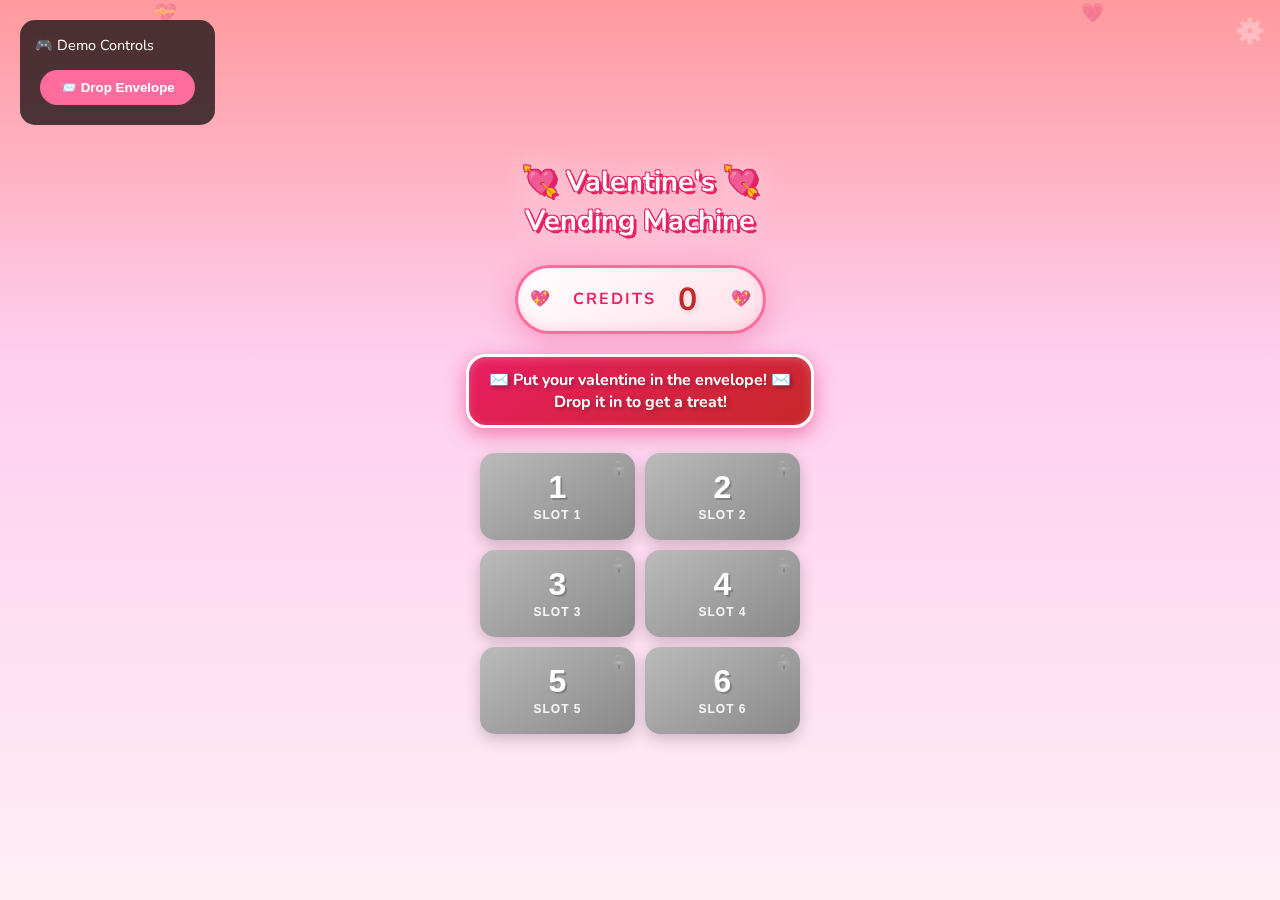
<file: frontend/preview.html>
<!DOCTYPE html>
<html lang="en">
<head>
    <meta charset="UTF-8">
    <meta name="viewport" content="width=device-width, initial-scale=1.0, user-scalable=no">
    <title>Valentine's Vending Machine - Preview</title>
    <link rel="preconnect" href="https://fonts.googleapis.com">
    <link rel="preconnect" href="https://fonts.gstatic.com" crossorigin>
    <link href="https://fonts.googleapis.com/css2?family=Bubblegum+Sans&family=Nunito:wght@600;800&display=swap" rel="stylesheet">
    <style>
        * {
            box-sizing: border-box;
            margin: 0;
            padding: 0;
        }

        :root {
            --pink: #ff6b9d;
            --pink-dark: #e91e63;
            --pink-light: #ffc1d4;
            --red: #e53935;
            --red-deep: #c62828;
            --white: #ffffff;
            --gold: #ffd700;
            --heart-shadow: 0 4px 15px rgba(233, 30, 99, 0.4);
        }

        body {
            font-family: 'Nunito', 'Segoe UI', Tahoma, Geneva, Verdana, sans-serif;
            background: linear-gradient(180deg, #ff9a9e 0%, #fecfef 40%, #ffeef4 100%);
            min-height: 100vh;
            display: flex;
            justify-content: center;
            align-items: center;
            padding: 10px;
            overflow: hidden;
            position: relative;
        }

        /* Floating hearts background */
        .hearts-bg {
            position: fixed;
            top: 0;
            left: 0;
            width: 100%;
            height: 100%;
            pointer-events: none;
            overflow: hidden;
            z-index: 0;
        }

        .floating-heart {
            position: absolute;
            opacity: 0.35;
            z-index: 0;
            animation: float-up 12s linear forwards;
        }

        @keyframes float-up {
            0% {
                transform: translateY(100vh) rotate(0deg);
                opacity: 0;
            }
            10% {
                opacity: 0.35;
            }
            90% {
                opacity: 0.35;
            }
            100% {
                transform: translateY(-50px) rotate(360deg);
                opacity: 0;
            }
        }

        /* Portrait mode simulation - resize browser to ~480x800 */
        .container {
            width: 100%;
            max-width: 480px;
            text-align: center;
            position: relative;
            z-index: 1;
            display: flex;
            flex-direction: column;
            justify-content: center;
            align-items: center;
            min-height: calc(100vh - 20px);
        }
        
        main {
            display: flex;
            flex-direction: column;
            align-items: center;
            width: 100%;
        }

        header {
            margin-bottom: 20px;
            display: flex;
            flex-direction: column;
            align-items: center;
        }

        h1 {
            font-size: 1.8rem;
            color: var(--white);
            text-shadow: 
                3px 3px 0 var(--pink-dark),
                -1px -1px 0 var(--pink-dark),
                1px -1px 0 var(--pink-dark),
                -1px 1px 0 var(--pink-dark),
                0 0 30px rgba(255, 255, 255, 0.5);
            margin-bottom: 25px;
            animation: title-glow 2s ease-in-out infinite alternate;
        }

        @keyframes title-glow {
            from { text-shadow: 
                3px 3px 0 var(--pink-dark),
                -1px -1px 0 var(--pink-dark),
                1px -1px 0 var(--pink-dark),
                -1px 1px 0 var(--pink-dark),
                0 0 20px rgba(255, 255, 255, 0.3);
            }
            to { text-shadow: 
                3px 3px 0 var(--pink-dark),
                -1px -1px 0 var(--pink-dark),
                1px -1px 0 var(--pink-dark),
                -1px 1px 0 var(--pink-dark),
                0 0 40px rgba(255, 255, 255, 0.8),
                0 0 60px rgba(255, 107, 157, 0.5);
            }
        }

        .credits-display {
            background: linear-gradient(145deg, #ffffff, #ffe0eb);
            border-radius: 40px;
            padding: 10px 55px;
            display: inline-flex;
            align-items: center;
            gap: 12px;
            box-shadow: 
                0 8px 30px rgba(233, 30, 99, 0.3),
                inset 0 -3px 10px rgba(255, 107, 157, 0.2);
            border: 3px solid var(--pink);
            position: relative;
            overflow: hidden;
        }

        .credits-display::before {
            content: '💖';
            position: absolute;
            left: 12px;
            font-size: 1rem;
            animation: heart-beat 1s ease-in-out infinite;
        }

        .credits-display::after {
            content: '💖';
            position: absolute;
            right: 12px;
            font-size: 1rem;
            animation: heart-beat 1s ease-in-out infinite 0.5s;
        }

        @keyframes heart-beat {
            0%, 100% { transform: scale(1); }
            50% { transform: scale(1.2); }
        }

        .credits-label {
            font-size: 1rem;
            color: var(--pink-dark);
            font-weight: 700;
            text-transform: uppercase;
            letter-spacing: 2px;
        }

        .credits-value {
            font-size: 2rem;
            font-weight: bold;
            color: var(--red-deep);
            min-width: 40px;
            transition: transform 0.3s ease;
            text-shadow: 2px 2px 4px rgba(0, 0, 0, 0.1);
        }

        .credits-value.pulse {
            animation: credit-pulse 0.6s ease;
        }

        @keyframes credit-pulse {
            0% { transform: scale(1); color: var(--red-deep); }
            50% { transform: scale(1.5); color: var(--gold); }
            100% { transform: scale(1); color: var(--red-deep); }
        }

        .instructions {
            font-size: 1rem;
            color: var(--white);
            margin-bottom: 20px;
            font-weight: 700;
            text-shadow: 2px 2px 4px rgba(0, 0, 0, 0.3);
            padding: 12px 20px;
            background: linear-gradient(145deg, var(--pink-dark), var(--red-deep));
            border-radius: 20px;
            display: inline-block;
            border: 3px solid var(--white);
            box-shadow: 
                0 6px 20px rgba(233, 30, 99, 0.5),
                inset 0 2px 10px rgba(255, 255, 255, 0.2);
            animation: instructions-pulse 2s ease-in-out infinite;
        }

        @keyframes instructions-pulse {
            0%, 100% { 
                transform: scale(1);
                box-shadow: 0 8px 30px rgba(233, 30, 99, 0.5), inset 0 2px 10px rgba(255, 255, 255, 0.2);
            }
            50% { 
                transform: scale(1.03);
                box-shadow: 0 12px 40px rgba(233, 30, 99, 0.7), inset 0 2px 10px rgba(255, 255, 255, 0.2);
            }
        }

        .slots-grid {
            display: grid;
            grid-template-columns: repeat(2, 1fr);
            gap: 10px;
            padding: 5px 15px;
            width: 100%;
            max-width: 350px;
        }

        .slot-button {
            background: linear-gradient(145deg, #ff6b9d, #e91e63);
            border: none;
            border-radius: 15px;
            padding: 18px 10px;
            cursor: pointer;
            transition: all 0.3s cubic-bezier(0.175, 0.885, 0.32, 1.275);
            box-shadow: 
                0 6px 20px rgba(233, 30, 99, 0.4),
                0 3px 8px rgba(0, 0, 0, 0.2),
                inset 0 -3px 10px rgba(0, 0, 0, 0.1);
            position: relative;
            overflow: hidden;
        }

        .slot-button::before {
            content: '';
            position: absolute;
            top: 0;
            left: -100%;
            width: 100%;
            height: 100%;
            background: linear-gradient(
                90deg,
                transparent,
                rgba(255, 255, 255, 0.3),
                transparent
            );
            transition: left 0.5s;
        }

        .slot-button:hover:not(:disabled)::before {
            left: 100%;
        }

        .slot-button::after {
            content: '🍬';
            position: absolute;
            top: 6px;
            right: 6px;
            font-size: 1rem;
            filter: drop-shadow(2px 2px 2px rgba(0, 0, 0, 0.2));
        }

        .slot-button:nth-child(1)::after { content: '🍫'; }
        .slot-button:nth-child(2)::after { content: '🍬'; }
        .slot-button:nth-child(3)::after { content: '🍭'; }
        .slot-button:nth-child(4)::after { content: '🧁'; }
        .slot-button:nth-child(5)::after { content: '🍪'; }
        .slot-button:nth-child(6)::after { content: '🍩'; }

        .slot-button:hover:not(:disabled) {
            transform: translateY(-8px) scale(1.02);
            box-shadow: 
                0 20px 40px rgba(233, 30, 99, 0.5),
                0 10px 20px rgba(0, 0, 0, 0.2),
                inset 0 -5px 20px rgba(0, 0, 0, 0.1);
        }

        .slot-button:active:not(:disabled) {
            transform: translateY(-3px) scale(0.98);
        }

        .slot-button:disabled {
            background: linear-gradient(145deg, #bbb, #888);
            cursor: not-allowed;
            box-shadow: 0 5px 15px rgba(0, 0, 0, 0.2);
        }

        .slot-button:disabled::after {
            content: '🔒';
            filter: grayscale(1);
        }

        .slot-button.out-of-stock {
            background: linear-gradient(145deg, #999, #666);
            opacity: 0.6;
        }

        .slot-button.out-of-stock::after {
            content: '❌';
        }

        .slot-button.dispensing {
            animation: dispense-shake 0.15s infinite;
            background: linear-gradient(145deg, #4caf50, #388e3c);
        }

        .slot-button.dispensing::after {
            content: '✨';
            animation: sparkle 0.3s infinite alternate;
        }

        @keyframes dispense-shake {
            0%, 100% { transform: translateX(0) rotate(0deg); }
            25% { transform: translateX(-3px) rotate(-1deg); }
            75% { transform: translateX(3px) rotate(1deg); }
        }

        @keyframes sparkle {
            from { transform: scale(1) rotate(0deg); }
            to { transform: scale(1.3) rotate(20deg); }
        }

        .slot-number {
            font-size: 2rem;
            font-weight: bold;
            color: var(--white);
            display: block;
            text-shadow: 
                2px 2px 0 rgba(0, 0, 0, 0.2);
            line-height: 1;
        }

        .slot-name {
            font-size: 0.75rem;
            color: rgba(255, 255, 255, 0.9);
            margin-top: 5px;
            display: block;
            font-weight: 600;
            text-transform: uppercase;
            letter-spacing: 1px;
        }

        .status {
            position: fixed;
            bottom: 30px;
            left: 50%;
            transform: translateX(-50%) translateY(100px);
            background: linear-gradient(145deg, var(--pink-dark), var(--red-deep));
            color: var(--white);
            padding: 15px 30px;
            border-radius: 50px;
            font-size: 1.1rem;
            font-weight: 600;
            transition: transform 0.4s cubic-bezier(0.175, 0.885, 0.32, 1.275), opacity 0.4s ease;
            box-shadow: 0 10px 40px rgba(0, 0, 0, 0.3);
            z-index: 100;
            opacity: 0;
            white-space: nowrap;
        }

        .status.visible {
            transform: translateX(-50%) translateY(0);
            opacity: 1;
        }

        .status.success {
            background: linear-gradient(145deg, #4caf50, #2e7d32);
        }

        /* Corner decorations */
        .corner-decoration {
            display: none;
        }

        .corner-decoration.top-left {
            top: 20px;
            left: 20px;
            animation: corner-float 3s ease-in-out infinite;
        }

        .corner-decoration.top-right {
            top: 20px;
            right: 20px;
            animation: corner-float 3s ease-in-out infinite 0.5s;
        }

        .corner-decoration.bottom-left {
            bottom: 20px;
            left: 20px;
            animation: corner-float 3s ease-in-out infinite 1s;
        }

        .corner-decoration.bottom-right {
            bottom: 20px;
            right: 20px;
            animation: corner-float 3s ease-in-out infinite 1.5s;
        }

        @keyframes corner-float {
            0%, 100% { transform: translateY(0) rotate(-5deg); }
            50% { transform: translateY(-10px) rotate(5deg); }
        }

        @keyframes confetti {
            0% { transform: translateY(0) rotate(0deg); opacity: 1; }
            100% { transform: translateY(-200px) rotate(720deg); opacity: 0; }
        }

        .confetti {
            position: fixed;
            font-size: 2rem;
            pointer-events: none;
            animation: confetti 1.5s ease-out forwards;
            z-index: 1000;
        }

        /* Demo controls */
        .demo-controls {
            position: fixed;
            top: 20px;
            left: 20px;
            background: rgba(0,0,0,0.7);
            padding: 15px;
            border-radius: 15px;
            z-index: 200;
        }

        .settings-gear {
            position: fixed;
            top: 15px;
            right: 15px;
            font-size: 1.5rem;
            cursor: pointer;
            z-index: 200;
            opacity: 0.3;
            transition: opacity 0.3s, transform 0.3s;
            filter: grayscale(1) brightness(10);
        }

        .settings-gear:hover {
            opacity: 0.6;
            transform: rotate(45deg);
        }

        /* Settings overlay */
        .settings-overlay {
            position: fixed;
            top: 0;
            left: 0;
            width: 100%;
            height: 100%;
            background: rgba(0,0,0,0.9);
            z-index: 300;
            display: none;
            justify-content: center;
            align-items: center;
            flex-direction: column;
        }

        .settings-overlay.visible {
            display: flex;
        }

        .settings-panel {
            background: linear-gradient(145deg, #ffffff, #ffe0eb);
            border-radius: 20px;
            padding: 25px;
            width: 90%;
            max-width: 400px;
            max-height: 80vh;
            overflow-y: auto;
        }

        .settings-panel h2 {
            color: var(--pink-dark);
            margin-bottom: 20px;
            font-size: 1.5rem;
        }

        .slot-inventory {
            background: white;
            border-radius: 10px;
            padding: 12px;
            margin-bottom: 10px;
            border: 2px solid var(--pink-light);
        }

        .slot-inventory.depleted {
            opacity: 0.5;
            border-color: #ccc;
        }

        .slot-inventory label {
            display: block;
            color: var(--pink-dark);
            font-weight: 600;
            margin-bottom: 5px;
            font-size: 0.9rem;
        }

        .slot-inventory input {
            width: 100%;
            padding: 8px;
            border: 2px solid var(--pink-light);
            border-radius: 8px;
            font-size: 1rem;
            margin-bottom: 8px;
        }

        .slot-inventory input:focus {
            outline: none;
            border-color: var(--pink-dark);
        }

        .slot-header {
            display: flex;
            justify-content: space-between;
            align-items: center;
            margin-bottom: 10px;
        }

        .slot-header span {
            font-weight: bold;
            color: var(--pink-dark);
            font-size: 1.1rem;
        }

        .quantity-badge {
            background: var(--pink);
            color: white;
            padding: 3px 10px;
            border-radius: 15px;
            font-size: 0.85rem;
        }

        .quantity-badge.empty {
            background: #999;
        }

        .settings-btn {
            background: linear-gradient(145deg, var(--pink), var(--pink-dark));
            border: none;
            color: white;
            padding: 12px 30px;
            border-radius: 25px;
            cursor: pointer;
            font-weight: bold;
            font-size: 1rem;
            margin-top: 15px;
            width: 100%;
        }

        .settings-btn:hover {
            opacity: 0.9;
        }

        .settings-btn.close {
            background: linear-gradient(145deg, #666, #444);
        }

        /* Empty machine overlay */
        .empty-overlay {
            position: fixed;
            top: 0;
            left: 0;
            width: 100%;
            height: 100%;
            background: linear-gradient(180deg, #ff9a9e 0%, #fecfef 50%, #ffeef4 100%);
            z-index: 250;
            display: none;
            justify-content: center;
            align-items: center;
            flex-direction: column;
            text-align: center;
            padding: 20px;
        }

        .empty-overlay.visible {
            display: flex;
        }

        .empty-overlay .sad-candy {
            font-size: 5rem;
            animation: sad-bounce 1s ease-in-out infinite;
            margin-bottom: 20px;
        }

        @keyframes sad-bounce {
            0%, 100% { transform: translateY(0) rotate(-5deg); }
            50% { transform: translateY(-15px) rotate(5deg); }
        }

        .empty-overlay h2 {
            font-family: 'Bubblegum Sans', cursive;
            font-size: 2rem;
            color: var(--pink-dark);
            margin-bottom: 15px;
            text-shadow: 2px 2px 0 white;
        }

        .empty-overlay .find-message {
            font-size: 1.3rem;
            color: var(--red-deep);
            font-weight: 700;
            background: white;
            padding: 15px 25px;
            border-radius: 20px;
            border: 3px solid var(--pink);
            animation: pulse-border 1.5s ease-in-out infinite;
            margin-bottom: 15px;
        }

        @keyframes pulse-border {
            0%, 100% { border-color: var(--pink); box-shadow: 0 0 0 0 rgba(233, 30, 99, 0.4); }
            50% { border-color: var(--red); box-shadow: 0 0 20px 5px rgba(233, 30, 99, 0.3); }
        }

        .empty-overlay .name {
            font-size: 1.8rem;
            font-weight: 800;
            color: var(--pink-dark);
            animation: rainbow-text 2s linear infinite;
        }

        @keyframes rainbow-text {
            0% { color: #e91e63; }
            25% { color: #9c27b0; }
            50% { color: #f44336; }
            75% { color: #e91e63; }
            100% { color: #e91e63; }
        }

        .empty-overlay .hearts-dance {
            font-size: 2rem;
            margin-top: 20px;
            animation: hearts-float 2s ease-in-out infinite;
        }

        @keyframes hearts-float {
            0%, 100% { transform: scale(1); }
            50% { transform: scale(1.2); }
        }

        .demo-controls button {
            background: var(--pink);
            border: none;
            color: white;
            padding: 10px 20px;
            border-radius: 20px;
            cursor: pointer;
            font-weight: bold;
            margin: 5px;
        }

        .demo-controls button:hover {
            background: var(--pink-dark);
        }

        @media (max-width: 800px) {
            h1 { font-size: 2rem; }
            .credits-display { padding: 15px 40px; }
            .credits-value { font-size: 3rem; }
            .slot-button { padding: 30px 20px; }
            .slot-number { font-size: 3rem; }
            .corner-decoration { font-size: 2.5rem; }
            .instructions { font-size: 1.2rem; padding: 10px 20px; }
        }
    </style>
</head>
<body>
    <!-- Floating hearts background -->
    <div class="hearts-bg" id="hearts-bg"></div>
    
    <!-- Corner decorations -->
    <div class="corner-decoration top-left">💕</div>
    <div class="corner-decoration top-right">💝</div>
    <div class="corner-decoration bottom-left">💗</div>
    <div class="corner-decoration bottom-right">💕</div>

    <div class="container">
        <header>
            <h1>💘 Valentine's 💘<br>Vending Machine</h1>
            <div class="credits-display">
                <span class="credits-label">Credits</span>
                <span id="credits" class="credits-value">0</span>
            </div>
        </header>

        <main>
            <p class="instructions" id="instructions">✉️ Put your valentine in the envelope! ✉️<br>Drop it in to get a treat!</p>
            
            <div id="slots" class="slots-grid">
                <button class="slot-button" disabled>
                    <span class="slot-number">1</span>
                    <span class="slot-name">Slot 1</span>
                </button>
                <button class="slot-button" disabled>
                    <span class="slot-number">2</span>
                    <span class="slot-name">Slot 2</span>
                </button>
                <button class="slot-button" disabled>
                    <span class="slot-number">3</span>
                    <span class="slot-name">Slot 3</span>
                </button>
                <button class="slot-button" disabled>
                    <span class="slot-number">4</span>
                    <span class="slot-name">Slot 4</span>
                </button>
                <button class="slot-button" disabled>
                    <span class="slot-number">5</span>
                    <span class="slot-name">Slot 5</span>
                </button>
                <button class="slot-button" disabled>
                    <span class="slot-number">6</span>
                    <span class="slot-name">Slot 6</span>
                </button>
            </div>
        </main>

        <div id="status" class="status"></div>
    </div>

    <!-- Empty machine overlay -->
    <div class="empty-overlay" id="empty-overlay">
        <div class="sad-candy">🍬</div>
        <h2>Oh no! We're all out!</h2>
        <div class="find-message">
            Quick! Find<br>
            <span class="name" onclick="openSettings()" style="cursor: pointer;">✨ Layla Jolley ✨</span><br>
            and tell her to restock!
        </div>
        <div class="hearts-dance">💕 Thank you! 💕</div>
    </div>

    <!-- Settings gear -->
    <div class="settings-gear" onclick="openSettings()">⚙️</div>

    <!-- Settings overlay -->
    <div class="settings-overlay" id="settings-overlay">
        <div class="settings-panel">
            <h2>🍬 Inventory Settings</h2>
            <div id="inventory-list"></div>
            <button class="settings-btn" onclick="saveSettings()">Save Changes</button>
            <button class="settings-btn close" onclick="closeSettings()">Close</button>
        </div>
    </div>

    <!-- Demo controls for preview -->
    <div class="demo-controls">
        <div style="color: white; margin-bottom: 10px; font-size: 0.9rem;">🎮 Demo Controls</div>
        <button onclick="simulateEnvelope()">📨 Drop Envelope</button>
    </div>

    <script>
        let credits = 0;
        const creditsEl = document.getElementById('credits');
        const instructionsEl = document.getElementById('instructions');
        const statusEl = document.getElementById('status');
        
        // Inventory system - persists to localStorage
        const DEFAULT_INVENTORY = [
            { id: 1, name: 'Slot 1', quantity: 10 },
            { id: 2, name: 'Slot 2', quantity: 10 },
            { id: 3, name: 'Slot 3', quantity: 10 },
            { id: 4, name: 'Slot 4', quantity: 10 },
            { id: 5, name: 'Slot 5', quantity: 10 },
            { id: 6, name: 'Slot 6', quantity: 10 }
        ];
        
        function loadInventory() {
            const saved = localStorage.getItem('valentineInventory');
            if (saved) {
                return JSON.parse(saved);
            }
            return JSON.parse(JSON.stringify(DEFAULT_INVENTORY));
        }
        
        function saveInventory(inventory) {
            localStorage.setItem('valentineInventory', JSON.stringify(inventory));
            checkIfEmpty();
        }
        
        function checkIfEmpty() {
            const allEmpty = inventory.every(slot => slot.quantity <= 0);
            const overlay = document.getElementById('empty-overlay');
            if (allEmpty) {
                overlay.classList.add('visible');
            } else {
                overlay.classList.remove('visible');
            }
        }
        
        let inventory = loadInventory();
        checkIfEmpty();
        
        // Settings functions
        function openSettings() {
            const pin = prompt('Enter PIN to access settings:');
            if (pin === '3130') {
                renderInventorySettings();
                document.getElementById('settings-overlay').classList.add('visible');
            } else if (pin !== null) {
                showStatus('❌ Incorrect PIN', 'error');
            }
        }
        
        function closeSettings() {
            document.getElementById('settings-overlay').classList.remove('visible');
        }
        
        function renderInventorySettings() {
            const list = document.getElementById('inventory-list');
            list.innerHTML = inventory.map((slot, i) => `
                <div class="slot-inventory ${slot.quantity <= 0 ? 'depleted' : ''}">
                    <div class="slot-header">
                        <span>Slot ${slot.id}</span>
                        <span class="quantity-badge ${slot.quantity <= 0 ? 'empty' : ''}">${slot.quantity} left</span>
                    </div>
                    <label>Name:</label>
                    <input type="text" id="slot-name-${i}" value="${slot.name}" placeholder="Slot name">
                    <label>Quantity:</label>
                    <input type="number" id="slot-qty-${i}" value="${slot.quantity}" min="0" max="999">
                </div>
            `).join('');
        }
        
        function saveSettings() {
            inventory.forEach((slot, i) => {
                slot.name = document.getElementById(`slot-name-${i}`).value || `Slot ${slot.id}`;
                slot.quantity = parseInt(document.getElementById(`slot-qty-${i}`).value) || 0;
            });
            saveInventory(inventory);
            renderSlots();
            closeSettings();
            showStatus('✅ Settings saved!', 'success');
        }
        
        // Render slots with inventory awareness
        function renderSlots() {
            const slotsGrid = document.getElementById('slots');
            slotsGrid.innerHTML = inventory.map((slot, i) => `
                <button class="slot-button ${slot.quantity <= 0 ? 'out-of-stock' : ''}" 
                        ${credits < 1 || slot.quantity <= 0 ? 'disabled' : ''}
                        onclick="dispenseSlot(${i})">
                    <span class="slot-number">${slot.id}</span>
                    <span class="slot-name">${slot.name}</span>
                </button>
            `).join('');
        }
        
        function dispenseSlot(index) {
            if (credits < 1 || inventory[index].quantity <= 0) return;
            
            credits--;
            creditsEl.textContent = credits;
            inventory[index].quantity--;
            saveInventory(inventory);
            
            const btn = document.querySelectorAll('.slot-button')[index];
            btn.classList.add('dispensing');
            showStatus('🎰 Dispensing your treat...', '');
            
            const rect = btn.getBoundingClientRect();
            spawnConfetti(rect.left + rect.width / 2, rect.top);
            
            setTimeout(() => {
                btn.classList.remove('dispensing');
                showStatus('🎉 Enjoy your candy! 🍬', 'success');
                renderSlots();
                updateInstructions();
            }, 2000);
        }
        
        function updateInstructions() {
            instructionsEl.innerHTML = credits > 0 
                ? '💕 Thanks for your valentine! 💕<br>Pick your treat!' 
                : '✉️ Put your valentine in the envelope! ✉️<br>Drop it in to get a treat!';
        }

        // Floating hearts - subtle background effect
        function createFloatingHearts() {
            const container = document.getElementById('hearts-bg');
            if (!container) return;
            
            const hearts = ['💕', '💖', '💗', '💓', '💝', '❤️'];
            
            function spawnHeart() {
                const heart = document.createElement('div');
                heart.className = 'floating-heart';
                heart.textContent = hearts[Math.floor(Math.random() * hearts.length)];
                heart.style.left = Math.random() * 100 + '%';
                heart.style.animationDuration = (8 + Math.random() * 6) + 's';
                heart.style.fontSize = (0.8 + Math.random() * 1) + 'rem';
                container.appendChild(heart);
                setTimeout(() => heart.remove(), 14000);
            }
            
            // Spawn initial hearts spread out
            for (let i = 0; i < 8; i++) {
                setTimeout(spawnHeart, i * 600);
            }
            
            // Continue spawning
            setInterval(spawnHeart, 1200);
        }
        
        createFloatingHearts();

        function spawnConfetti(x, y) {
            const emojis = ['🎉', '✨', '💖', '🍬', '⭐', '💕', '🌟'];
            for (let i = 0; i < 12; i++) {
                const confetti = document.createElement('div');
                confetti.className = 'confetti';
                confetti.textContent = emojis[Math.floor(Math.random() * emojis.length)];
                confetti.style.left = (x + (Math.random() - 0.5) * 100) + 'px';
                confetti.style.top = y + 'px';
                confetti.style.animationDuration = (1 + Math.random() * 0.5) + 's';
                document.body.appendChild(confetti);
                setTimeout(() => confetti.remove(), 2000);
            }
        }

        function showStatus(message, type) {
            statusEl.textContent = message;
            statusEl.className = 'status visible';
            if (type) statusEl.classList.add(type);
            setTimeout(() => statusEl.classList.remove('visible'), 3500);
        }

        function simulateEnvelope() {
            credits++;
            creditsEl.textContent = credits;
            creditsEl.classList.add('pulse');
            setTimeout(() => creditsEl.classList.remove('pulse'), 600);
            
            const rect = creditsEl.getBoundingClientRect();
            spawnConfetti(rect.left + rect.width / 2, rect.top);
            
            showStatus('💌 Envelope received! +1 credit! 💌', 'success');
            renderSlots();
            updateInstructions();
        }

        // Initialize
        renderSlots();
    </script>
</body>
</html>
</file>
